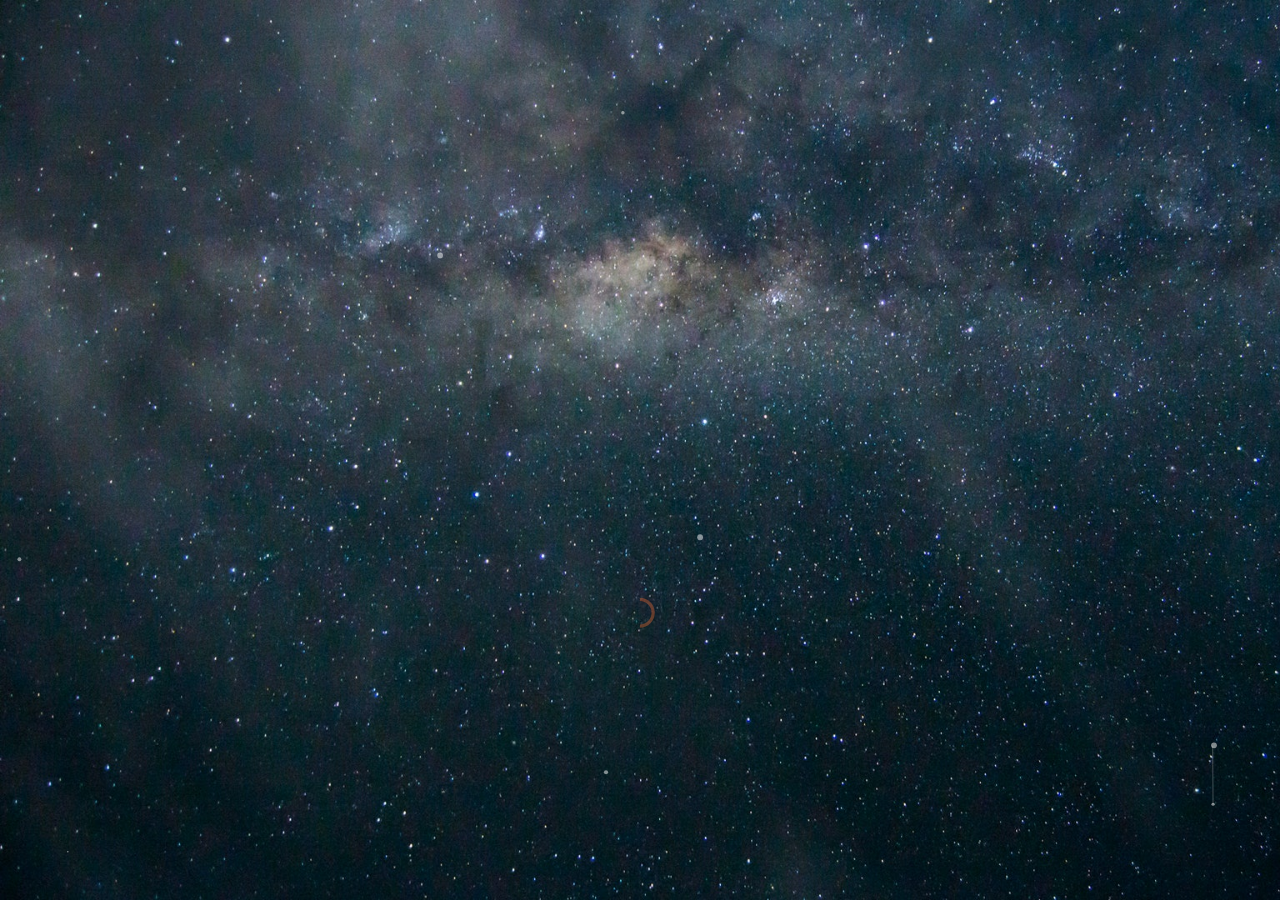
<file: chatapp.html>
<!DOCTYPE html>
<html>

<head>
    <meta charset="utf-8">
    <meta name="viewport" content="width=device-width, initial-scale=1, shrink-to-fit=no">
    <!-- Color of address bar in mobile browser -->
    <meta name="theme-color" content="#191923">

    <!-- Bootstrap -->
    <link rel="stylesheet" href="/assets/external/css/bootstrap.min.css">
    <!-- Main -->
    <link rel="stylesheet" href="/assets/external/css/main.css">
    <!-- Font Awesome -->
    <link rel="stylesheet" href="/assets/external/css/font-awesome.css">
    <!-- Swiper -->
    <link rel="stylesheet" href="/assets/external/css/swiper.min.css">
    <!-- Elements -->
    <link rel="stylesheet" href="/assets/external/css/elements.css">
    <!-- Media queries -->
    <link rel="stylesheet" href="/assets/external/css/media-queries.css">




    <!-- Css from scripts -->
    <!-- orange -->
    <link rel="stylesheet" href="/assets/external/css/primary-color/orange.css">
    <!-- coral -->
    <link rel="stylesheet" href="/assets/external/css/primary-color/coral.css">
    <!-- blue -->
    <link rel="stylesheet" href="/assets/external/css/overlay-color/blue.css">


    <!--Fontawesome CDN-->
    <link rel="stylesheet" href="https://use.fontawesome.com/releases/v5.3.1/css/all.css"
        integrity="sha384-mzrmE5qonljUremFsqc01SB46JvROS7bZs3IO2EmfFsd15uHvIt+Y8vEf7N7fWAU" crossorigin="anonymous">


    <!--App style-->
    <link rel="stylesheet" type="text/css" href="/assets/styles/chatapp.css">


    <title>EasyChat</title>

    <meta property="og:description" content="EasyChat - Einfacher anonymer online chat, no email required" />
    <meta name="keywords"
        content="emnichtda, emnichtdayt, chat, easy, easychat, anonymous, anonym, online, no, email, E-Mail">
    <meta property="og:title" content="EasyChat - Login" />
    <meta property="og:type" content="website" />
    <meta property="og:url" content="https://easychat.emnichtda.de/" />
    <meta property="og:image" content="https://easychat.emnichtda.de/assets/images/logo.png" />

    <!-- icons-->
    <link rel="shortcut icon" type="image/x-icon" href="/assets/images/logo.png">
    <link rel="icon" type="image/png" href="/assets/images/logo.png" sizes="32x32">
    <link rel="icon" type="image/png" href="/assets/images/logo.png" sizes="96x96">
    <link rel="apple-touch-icon" sizes="180x180" href="/assets/images/logo.png">

</head>

<body>
    <div class="frame">
        <div class="container">
            <!-- Custom cursor -->
            <div class='cursor'></div>
            <div class='cursor pet'></div>
            <!-- Custom cursor end -->
            <!-- Preloader -->
            <div class="preloader">
                <!-- Preloader svg image -->
                <svg version="1.1" id="loader-1" xmlns="http://www.w3.org/2000/svg"
                    xmlns:xlink="http://www.w3.org/1999/xlink" x="0px" y="0px" width="40px" height="40px"
                    viewBox="0 0 50 50" style="enable-background:new 0 0 50 50;" xml:space="preserve">
                    <path fill="#000"
                        d="M43.935,25.145c0-10.318-8.364-18.683-18.683-18.683c-10.318,0-18.683,8.365-18.683,18.683h4.068c0-8.071,6.543-14.615,14.615-14.615c8.072,0,14.615,6.543,14.615,14.615H43.935z">
                        <!-- Preloader animation -->
                        <animateTransform attributeType="xml" attributeName="transform" type="rotate" from="0 25 25"
                            to="360 25 25" dur="0.6s" repeatCount="indefinite" />
                    </path>
                </svg>
            </div>
            <!-- Preloader end -->
            <!-- Page wrapper -->
            <!-- Gradient overlay -->
            <div class="overlay"></div>
            <div id="particles-js"></div>
            <div id="page-wrapper" class="page-wrapper">
                <div class="row">
                    <div class="col" style="max-width: 20rem;">
                        <div class="chatbox card text-white bg-dark"
                            style="max-width: 20rem; margin-top: 26px; max-height: 70px;">
                            <form class="chat-input" onsubmit="return false;">
                                <button id="btn_logout" title="logout">
                                    <svg xmlns="http://www.w3.org/2000/svg" width="16" height="16" fill="currentColor" class="bi bi-box-arrow-right" viewBox="0 0 16 16">
                                        <path fill-rule="evenodd" d="M10 12.5a.5.5 0 0 1-.5.5h-8a.5.5 0 0 1-.5-.5v-9a.5.5 0 0 1 .5-.5h8a.5.5 0 0 1 .5.5v2a.5.5 0 0 0 1 0v-2A1.5 1.5 0 0 0 9.5 2h-8A1.5 1.5 0 0 0 0 3.5v9A1.5 1.5 0 0 0 1.5 14h8a1.5 1.5 0 0 0 1.5-1.5v-2a.5.5 0 0 0-1 0v2z"/>
                                        <path fill-rule="evenodd" d="M15.854 8.354a.5.5 0 0 0 0-.708l-3-3a.5.5 0 0 0-.708.708L14.293 7.5H5.5a.5.5 0 0 0 0 1h8.793l-2.147 2.146a.5.5 0 0 0 .708.708l3-3z"/>
                                      </svg>
                                </button>
                            </form>
                        </div>
                        <div class="vh-100 chatbox card text-white bg-dark" style="max-width: 20rem; margin-top: 10px;">
                            <form class="chat-input" onsubmit="return false;">
                                <input type="text" id="in_addchat_usernames" autocomplete="on"
                                    placeholder="Type a username" />
                                <button id="btn_addchat" title="add to the new chat">
                                    <svg xmlns="http://www.w3.org/2000/svg" width="16" height="16" fill="currentColor"
                                        class="bi bi-person-plus" viewBox="0 0 16 16">
                                        <path
                                            d="M6 8a3 3 0 1 0 0-6 3 3 0 0 0 0 6zm2-3a2 2 0 1 1-4 0 2 2 0 0 1 4 0zm4 8c0 1-1 1-1 1H1s-1 0-1-1 1-4 6-4 6 3 6 4zm-1-.004c-.001-.246-.154-.986-.832-1.664C9.516 10.68 8.289 10 6 10c-2.29 0-3.516.68-4.168 1.332-.678.678-.83 1.418-.832 1.664h10z" />
                                        <path fill-rule="evenodd"
                                            d="M13.5 5a.5.5 0 0 1 .5.5V7h1.5a.5.5 0 0 1 0 1H14v1.5a.5.5 0 0 1-1 0V8h-1.5a.5.5 0 0 1 0-1H13V5.5a.5.5 0 0 1 .5-.5z" />
                                    </svg>
                                </button>
                            </form>
                            <div id="tempaddchat">
                                <!-- JavaScript uses this for the create chat menu -->
                            </div>
                            <ul id="chatlist" class="chat-window list-group text-white bg-dark list-group-flush">
                                <!-- Javascript inserts chatnames here -->
                            </ul>
                        </div>
                    </div>
                    <div class="col">
                        <section class="chatbox vh-100">
                            <section class="chat-window" id="chatcontent" style="margin-top: 100px;">
                                <!-- JavaScript inserts chatmessages here -->
                            </section>
                            <form id="sendmessageform" class="chat-input" onsubmit="return false;">
                                <input type="text" id="in_message" autocomplete="on" placeholder="Type a message" />
                                <button id="btn_send_message" title="send">
                                    <svg xmlns="http://www.w3.org/2000/svg" width="16" height="16" fill="currentColor"
                                        class="bi bi-send" viewBox="0 0 16 16">
                                        <path
                                            d="M15.854.146a.5.5 0 0 1 .11.54l-5.819 14.547a.75.75 0 0 1-1.329.124l-3.178-4.995L.643 7.184a.75.75 0 0 1 .124-1.33L15.314.037a.5.5 0 0 1 .54.11ZM6.636 10.07l2.761 4.338L14.13 2.576 6.636 10.07Zm6.787-8.201L1.591 6.602l4.339 2.76 7.494-7.493Z" />
                                    </svg>
                                </button>
                            </form>
                        </section>
                    </div>
                </div>
            </div>
        </div>
    </div>
</body>


<!-- Scripts -->
<!-- jQuery -->
<script src="/assets/external/js/plugins/jquery.min.js"></script>
<!-- Anime -->
<script src="/assets/external/js/plugins/anime.min.js"></script>
<!-- Swiper -->
<script src="/assets/external/js/plugins/swiper.min.js"></script>
<!-- Smooth scroll -->
<script src="/assets/external/js/plugins/smooth-scroll.min.js"></script>
<!-- Howler -->
<script src="/assets/external/js/plugins/howler.min.js"></script>
<!-- Isotope -->
<script src="/assets/external/js/plugins/isotope.min.js"></script>
<!-- Tilt -->
<script src="/assets/external/js/plugins/tilt.jquery.js"></script>
<!-- Waypoints -->
<script src="/assets/external/js/plugins/waypoint.js"></script>
<!-- Bootstrap -->
<script src="/assets/external/js/plugins/bootstrap.min.js"></script>
<!-- Main -->
<script src="/assets/external/js/main.js"></script>
<!-- Particles -->
<script type="text/javascript" src="/assets/external/js/particles.min.js"></script>
<script type="text/javascript" src="/assets/external/js/particles_1.js"></script>
<script type="text/javascript" src="/assets/external/js/script.js"></script>



<!-- App script -->
<script src="/assets/scripts/chatapp.js"></script>


</html>
</file>
<file: assets/external/css/main.css>
/* -------------------------------------------

Name: 		Sonix
Author:		Nazar Miller (millerDigitalDesign)
Portfolio:  https://themeforest.net/user/millerdigitaldesign/portfolio?ref=MillerDigitalDesign

p.s. I am available for Freelance hire (UI design, web development). mail: miller.themes@gmail.com

01. Preloader
02. Space
03. Common styles
04. Sidebar
05. Header
06. Works grid
07. Works slider
08. Works carousel
09. Portfolio cards
10. info
11. Brands
12. Call to action
13. Footer
14. Single project page
15. About page
16. Blog pages
17. Contact page
18. Page 404

------------------------------------------- */

/* -------------------------------

01. Preloader

--------------------------------*/

.preloader svg {
    position: fixed;
    top: 50%;
    left: 50%;
    margin-left: -20px;
    margin-top: -20px;
    animation: preloader .5s linear;
}

@keyframes preloader {
    from {
        opacity: 0;
    }

    to {
        opacity: 1;
    }
}

/* -------------------------------

02. Space

--------------------------------*/

.mt-15 {
    margin-top: 15px;
}

.mb-10 {
    margin-bottom: 10px;
}

.mb-15 {
    margin-bottom: 15px;
}

.mb-20 {
    margin-bottom: 20px;
}

.mb-30 {
    margin-bottom: 30px;
}

.mb-60 {
    margin-bottom: 60px;
}

.mb-90 {
    margin-bottom: 90px;
}

.p-60-0-60 {
    padding-top: 60px;
    padding-bottom: 60px;
}

.p-60-0-0 {
    padding-top: 60px;
}

.p-0-0-60 {
    padding-bottom: 60px;
}

.p-0-0-90 {
    padding-bottom: 90px;
}

.p-90-0-60 {
    padding-top: 90px;
    padding-bottom: 60px;
}

.p-90-0-0 {
    padding-top: 90px;
}

.p-90-0-90 {
    padding-top: 90px;
    padding-bottom: 90px;
}

.p-75-0-90 {
    margin-top: 75px;
    margin-bottom: 90px;
}

/* -------------------------------

03. Common

--------------------------------*/

body {
    background-color: rgba(20, 20, 30, 1);
    overflow-x: hidden;
}

.frame {
    position: relative;
    overflow: hidden;
    width: 100%;
    height: 100%;
}

.page-wrapper {
    position: relative;
    overflow: hidden;
    width: 100%;
    height: 100%;
    min-height: 100vh;
    opacity: 0;
}

.fullscreen {
    height: 100vh;
    width: 100vw;
}

.dots {
    position: absolute;
    top: 0;
    left: 0;
    width: 100%;
    height: 100%;
    background-size: 10px 10px;
    background-image:
        radial-gradient(rgba(26, 26, 41, 1) 15%, transparent 0),
        radial-gradient(rgba(26, 26, 41, 1) 15%, transparent 0);
}

.cursor {
    position: absolute;
    height: 40px;
    width: 40px;
    margin-top: -19px;
    margin-left: -19px;
    transform: scale(.3);
    border-radius: 50%;
    background-color: rgba(235, 235, 240, .2);
    z-index: 1;
    pointer-events: none;
}

.pet {
    transform: scale(1);
    background-color: rgba(235, 235, 240, .1);
}

::-webkit-scrollbar-track {
    border-radius: 10px;
    background-color: rgba(20, 20, 30, 1);
}

::-webkit-scrollbar {
    width: 6px;
}

::-webkit-scrollbar-thumb {
    border-radius: 10px;
    -webkit-box-shadow: inset 0 0 6px rgba(0, 0, 0, .3);
}

/* -------------------------------

04. Sidebar

--------------------------------*/

.sidebar {
    position: fixed;
    z-index: 9999999;
    right: 0;
    height: 100vh;
    width: 500px;
    padding-left: 70px;
    display: flex;
    -webkit-transform: translateX(500px);
    transform: translateX(500px);
    background-image: linear-gradient(-180deg, #191923 0%, #14141E 100%);
    -webkit-box-shadow: 0px 5px 10px 0 rgba(20, 20, 30, 0.20);
    box-shadow: 0px 5px 10px 0 rgba(20, 20, 30, 0.20);
}

.menu-btn {
    display: flex;
    justify-content: center;
    height: 70px;
    width: 70px;
    font-size: 28px;
    border-radius: 1px;
    cursor: pointer;
    -webkit-box-shadow: 0px 5px 10px 0 rgba(20, 20, 30, 0.20);
    box-shadow: 0px 5px 10px 0 rgba(20, 20, 30, 0.20);
}

.menu-btn i {
    align-self: center;
}

.menu-open {
    position: absolute;
    left: -70px;
}

.menu-close {
    position: absolute;
    left: 0;
}

.lang {
    display: flex;
    position: absolute;
    height: 70px;
    right: 65px;
}

.lang p {
    align-self: center;
    margin-right: 10px;
}

.lang a {
    align-self: center;
    opacity: .3;
    text-transform: uppercase;
    padding-top: 11px;
    margin: 2px;
    font-size: 11px;
    border-radius: 50%;
    height: 35px;
    width: 35px;
    text-align: center;
    list-style-type: none;
    -webkit-transition: .5s;
    transition: .5s;
}

.lang a:hover {
    opacity: 1;
    text-decoration: none;
    background-color: rgba(230, 230, 235, .05);
}

.lang .active {
    opacity: 1;
    background-color: rgba(230, 230, 235, .05);
}

.menu {
    position: relative;
    align-self: center;
}

.menu-link {
    font-size: 28px;
    font-weight: 800;
    display: block;
    padding-bottom: 10px;
    -webkit-transition: .5s;
    transition: .5s;
}

.menu-link:hover {
    margin-left: 10px;
}

.drop-menu {
    margin-left: 15px;
}

.drop-menu li a {
    opacity: .6;
    padding: 5px;
    display: block;
    font-size: 14px;
    font-weight: 600;
    -webkit-transition: .5s;
    transition: .5s;
}

.drop-menu li a:hover {
    opacity: 1;
    margin-left: 10px;
}

.drop-menu li:first-child {
    padding-top: 5px;
}

.drop-menu li:last-child {
    padding-bottom: 15px;
}

/* -------------------------------

05. Header

--------------------------------*/

.header {
    width: 100vw;
    height: 100vh;
}

.header-sm {
    width: 100vw;
    height: calc(60vh - 90px);
}

.header .header-bg,
.header .overlay {
    background-size: cover;
    position: absolute;
    width: 100vw;
    height: 150vh;
}

.header-sm .header-bg,
.header-sm .overlay {
    background-size: cover;
    background-position: center;
    position: absolute;
    width: 100vw;
    height: 60vh;
}

.overlay-3 {
    display: flex;
    height: 100%;
    width: 100%;
}

#particles, #particles-js {
  z-index: 0;
  position: absolute;
  top: 0;
  left: 0;
  width: 100%;
  height: 100%;
  overflow: hidden; }

video {
    height: 150vh;
    position: absolute;
}

.swiper-header-slideshow .swiper-wrapper {
    position: absolute;
    height: 150vh;
    z-index: -10;
}

.header-slide {
    background-size: cover;
    height: 150vh;
    width: 100vw;
}

.main-title {
    width: 100%;
    align-self: center;
}

.top-panel {
    display: flex;
    justify-content: space-between;
    position: fixed;
    top: 0;
    left: 0;
    width: 100%;
    height: 70px;
    padding: 15px 30px;
    z-index: 999;
}

.bottom-panel {
    position: absolute;
    z-index: 999;
    padding-left: 30px;
    bottom: 0;
    display: flex;
    justify-content: space-between;
    width: 100%;
}

.logo-text {
    font-family: 'Poppins', sans-serif;
    align-self: center;
    letter-spacing: 0px;
    text-transform: uppercase;
    white-space: nowrap;
    font-size: 26px;
    font-weight: 900;
}

.logo-fix {
    display: inline-block;
    height: 20px;
    line-height: 20px;
    border-radius: 50%;
    -webkit-transform: scale(1.2);
    transform: scale(1.2);
    margin-right: 3px;
    margin-left: 3px;
}

.navigation {
    display: flex;
    justify-content: space-between;
    margin-right: 60px;
}

.navigation li a {
    display: block;
    padding: 15px;
}

.header .header-content {
    display: flex;
    justify-content: center;
    height: 100vh;
    position: relative;
}

.header-sm .header-content {
    display: flex;
    justify-content: center;
    height: 60vh;
    position: relative;
}

.scroll-hint {
    width: 100px;
    position: absolute;
    bottom: 30px;
    text-align: center;
    opacity: .6;
    -webkit-transition: .5s;
    transition: .5s;
}

.scroll-hint:hover {
    opacity: 1;
}

.scroll-hint:hover .mouse {
    margin-bottom: 15px;
}

.mouse {
    margin: auto;
    border: solid 2px rgba(235, 235, 240, 1);
    height: 43px;
    width: 25px;
    border-radius: 20px;
    margin-bottom: 10px;
    -webkit-transition: .5s;
    transition: .5s;
}

.finger {
    height: 5px;
    width: 5px;
    margin: auto;
    margin-top: 10px;
    border-radius: 50%;
}

.scroll-hint p {
    text-transform: uppercase;
    font-size: 9px;
    font-weight: bold;
}

.scroll-hint:hover.cursor {
    transform: scale(1.5)
}

.breadcrumbs ul {
    align-self: center;
}

.breadcrumbs ul li {
    display: inline-block;
}

.breadcrumbs ul li a {
    letter-spacing: 1px;
    text-transform: uppercase;
    font-size: 11px;
    font-weight: bold;
    border-radius: 40px;
    padding: 17px 15px 13px;
    -webkit-transition: .3s;
    transition: .3s;
}

.breadcrumbs ul .active {
    letter-spacing: 1px;
    text-transform: uppercase;
    font-size: 11px;
    font-weight: bold;
    display: inline-block;
    border-radius: 40px;
    padding: 15px 35px 13px;
    background-color: rgba(235, 235, 240, .1);
}

.breadcrumbs ul .active {
    cursor: not-allowed;
}

.breadcrumbs ul li a:hover {
    padding: 17px 35px 17px;
    background-color: rgba(235, 235, 240, .1);
}

/* -------------------------------

06. Works grid

--------------------------------*/

.grid-2,
.grid-3 {
    width: 100%;
}

.grid-item {
    padding-right: 15px;
    padding-left: 15px;
    transition: .5s;
}

.grid-3 .grid-item {
    width: 33.333%;
}

.grid-2 .grid-item {
    width: 50%;
}

.grid-3 .sm {
    height: 20vw;
}

.grid-3 .md {
    height: 28vw;
}

.grid-3 .lg {
    height: 42vw;
}

.grid-2 .sm {
    height: 30.5vw;
}

.grid-2 .md {
    height: 42vw;
}

.grid-2 .lg {
    height: 63vw;
}

.classic-grid {
    margin-right: 0;
    margin-left: 0;
}

.classic-project {
    transition: .5s;
}

.classic-grid-3 .classic-project {
    height: 19vw;
}

.classic-grid-2 .classic-project {
    height: 32vw;
}

.classic-project .project-card {
    height: 100%;
}

/* -------------------------------

07. Works slider

--------------------------------*/

.fullscreen-project {
    height: 100vh;
    width: 100vw;
}

.fullscreen-project img {
    position: absolute;
    z-index: 1;
    object-fit: cover;
    width: 100%;
    height: 100%;
}

.fullscreen-project .overlay-3 {
    z-index: 2;
    position: relative;
}

.fullscreen-project .fs-project-title {
    width: 100%;
    padding-bottom: 90px;
    justify-content: center;
    align-self: flex-end;
    -webkit-transform: translateZ(10px);
    transform: translateZ(10px);
}

/* -------------------------------

08. Works carousel

--------------------------------*/

.swiper-carousel-slider .swiper-slide {
    padding-top: 90px;
    padding-bottom: 90px;
    width: 70vw;
    height: 100vh;
}

.carousel-project {
    height: 100%;
    width: 70vw;
    box-shadow: 0px 5px 15px 0 rgba(5, 5, 10, .1);
    transition: .3s;
}

.carousel-project:hover {
    box-shadow: 0px 5px 20px 0 rgba(5, 5, 10, .2);
}

.carousel-project img {
    position: absolute;
    z-index: 1;
    object-fit: cover;
    width: 100%;
    height: 100%;
}

.carousel-project .overlay-3 {
    z-index: 2;
    position: relative;
}

.carousel-project .fs-project-title {
    width: 100%;
    padding-left: 60px;
    padding-bottom: 60px;
    justify-content: center;
    align-self: flex-end;
    -webkit-transform: translateZ(10px);
    transform: translateZ(10px);
}

/* -------------------------------

09. Portfolio cards

--------------------------------*/

.portfolio {
    position: relative;
}

.filter li {
    display: inline-block;
}

.project-card {
    display: block;
    width: 100%;
    border: none;
    border-radius: 2px;
    background-color: transparent;
    box-shadow: 0px 5px 10px 0 rgba(5, 5, 10, .1);
    -webkit-transform-style: preserve-3d;
    transform-style: preserve-3d;
    position: relative;
}

.project-card:hover {
    box-shadow: 0px 5px 20px 0 rgba(5, 5, 10, .5);
}

.project-card img {
    height: 100%;
    width: 100%;
    border-radius: 2px;
    -o-object-fit: cover;
    object-fit: cover;
}

.project-title {
    display: flex;
    justify-content: space-between;
    width: 100%;
    position: absolute;
    left: 20px;
    bottom: 5px;
    -webkit-transform: translateZ(10px);
    transform: translateZ(10px);
    background: transparent;
}

.project-title h3 {
    text-shadow: 0 2px 5px rgba(20, 20, 30, 0.50);
    align-self: center;
}

.more {
    position: relative;
    right: 40px;
    bottom: 10px;
    align-self: center;
    display: flex;
    justify-content: center;
    border-radius: 50%;
    -webkit-transform: scale(0);
    transform: scale(0);
    height: 50px;
    width: 50px;
    -webkit-box-shadow: 0px 5px 25px 0 rgba(0, 0, 0, 0.30);
    box-shadow: 0px 5px 25px 0 rgba(0, 0, 0, 0.30);
    -webkit-transition: .3s;
    transition: .3s;
}

.more i {
    font-size: 16px;
    align-self: center;
}

.classic-card:hover .more,
.project-card:hover .more {
    -webkit-transform: scale(1);
    transform: scale(1);
}

/* -------------------------------

10. Info

--------------------------------*/

.number {
    font-size: 26px;
}

.b-mark {
    -webkit-transform: rotate(-40deg);
    transform: rotate(-40deg);
    width: 150px;
    position: absolute;
    bottom: 0;
    right: 50px;
    opacity: .1;
    z-index: -1;
}

/* -------------------------------

11. Brands

--------------------------------*/

.brands img {
    opacity: .5;
    width: 100px;
    height: 100px;
    -webkit-transition: .3s;
    transition: .3s;
}

.brands img:hover {
    opacity: 1;
}

/* -------------------------------

12. Call to action

--------------------------------*/

.call-to-action {
    background-size: cover;
}

/* -------------------------------

13. Footer

--------------------------------*/

footer {
    position: relative;
    background-image: linear-gradient(-180deg, #191923 0%, #14141E 100%);
    box-shadow: 0px -10px 20px 0 rgba(20, 20, 30, 0.20);
}

.footer-link {
    margin-bottom: 5px;
}

.footer-link a {
    opacity: .6;
    -webkit-transition: .3s;
    transition: .3s;
}

.footer-link a:hover {
    opacity: 1;
    margin-left: 10px;
}

.footer-link a:hover.footer-link {
    opacity: 1;
}

.cont {
    font-family: 'Poppins', sans-serif;
}

.cont i {
    text-align: center;
    width: 15px;
    margin-right: 10px;
}

/* -------------------------------

14. Single project page

--------------------------------*/

.project-slider {
    padding-right: 30px;
    padding-left: 30px;
    position: relative
}

.project-slider-nav {
    position: absolute;
    min-height: 70px;
    z-index: 9;
    bottom: 0;
    right: 30px;
}

/* -------------------------------

15. About page

--------------------------------*/

.review .avatar-lg {
    margin-right: auto;
    margin-left: auto;
    margin-bottom: 30px;
}

.review {
    display: flex;
    justify-content: space-between;
    flex-direction: column;
}

/* -------------------------------

16. Blog pages

--------------------------------*/

.pub-cover {
    width: 100%;
    box-shadow: 0px 5px 15px 0 rgba(5, 5, 10, .1);
}

.author {
    display: flex;
    justify-content: space-between;
}

.author .rv-cont {
    align-self: center;
}

.avatar-lg {
    position: relative;
    overflow: hidden;
    border-radius: 50%;
    height: 120px;
    width: 120px;
    box-shadow: 0px 10px 20px 0 rgba(20, 20, 30, 0.20);
}

.avatar-sm {
    position: relative;
    overflow: hidden;
    border-radius: 50%;
    height: 70px;
    width: 70px;
    box-shadow: 0px 10px 20px 0 rgba(20, 20, 30, 0.20);
}

.author .avatar-lg {
    margin-right: 30px;
}

.avatar-sm img,
.avatar-lg img {
    width: 100%;
    object-fit: cover;
}

.avatar-sm {
    margin-right: auto;
    margin-left: auto;
    margin-bottom: 30px;
}

.pagination ul li {
    text-align: center;
    list-style-type: none;
    display: inline-block;
}

.pagination ul li a {
    padding-top: 13px;
    font-weight: bold;
    border-radius: 50%;
    display: block;
    height: 50px;
    width: 50px;
}

/* -------------------------------

17. Contact page

--------------------------------*/

.form-field input {
    width: 100%;
    background-color: transparent;
    border: none;
    border-bottom: solid 1px rgba(235, 235, 240, .6);
    font-weight: 200;
    padding-left: 15px;
    padding-bottom: 30px;
    padding-top: 30px;
    color: rgba(235, 235, 240, .6)
}

.contact-form .input-text:focus {
    outline: none;
}

.contact-form .input-text:focus + .label,
.contact-form .input-text.not-empty + .label {
    -webkit-transform: translateY(-40px);
    transform: translateY(-40px);
}

.form-field {
    margin-bottom: 90px;
}

.contact-form .label {
    font-family: 'Poppins', sans-serif;
    position: absolute;
    left: 30px;
    bottom: 30px;
    text-transform: uppercase;
    font-size: 12px;
    font-weight: bold;
    cursor: text;
    transition: .5s;
}

.submit {
    cursor: pointer;
}

.success {
    text-align: center;
    transform: translateY(-60px);
    width: 200px;
    position: absolute;
    opacity: 0;
    top: 15px;
    left: 50%;
    margin-left: -100px;
    font-weight: bold;
    font-size: 12px;
    text-transform: uppercase;
    font-family: 'Poppins', sans-serif;
}

.success i {
    margin-left: 10px;
    font-size: 18px;
}

/* -------------------------------

18. Page 404 

--------------------------------*/

.fhf {
    line-height: 1px;
    display: block;
    margin-top: 50px;
    margin-bottom: -50px;
    font-size: 150px;
}
</file>
<file: assets/external/css/elements.css>
/* -------------------------------------------

Name: 		Sonix
Author:		Nazar Miller (millerDigitalDesign)
Portfolio:  https://themeforest.net/user/millerdigitaldesign/portfolio?ref=MillerDigitalDesign

p.s. I am available for Freelance hire (UI design, web development). mail: miller.themes@gmail.com

01. Preloader
02. Buttons
03. Link
04. Social icons
05. Slider elements

------------------------------------------- */

/*****************************************

01. Fonts and typography

*****************************************/

@import url('https://fonts.googleapis.com/css?family=Poppins:100,100i,200,200i,300,300i,400,400i,500,500i,600,600i,700,700i,800,800i,900,900i|Raleway:100,100i,200,200i,300,300i,400,400i,500,500i,600,600i,700,700i,800,800i,900,900i&amp;subset=devanagari,latin-ext');

/*

font-family: 'Raleway', sans-serif;
font-family: 'Poppins', sans-serif;

*/

* {
    color: rgba(235, 235, 240, 1)
}

hr {
    margin: 0;
}

a,
a:hover {
    text-decoration: none;
    color: rgba(235, 235, 240, 1)
}

ul {
    padding: 0;
    margin: 0;
}

li {
    list-style-type: none;
}

p,
li,
a,
blockquote{
    margin: 0;
    font-family: 'Raleway', sans-serif;
    font-size: 14px;
    letter-spacing: 1px;
}

h1,
h2,
h3,
h4,
h5,
h6,
.h1,
.h2,
.h3,
.h4,
.h5,
.h6 {
    font-family: 'Poppins', sans-serif;
}

h1,
.h1 {
    font-size: 90px;
    letter-spacing: -3px;
    text-shadow: 0 10px 20px rgba(20, 20, 30, 0.20);
}

h2,
.h2 {
    font-size: 60px;
    text-shadow: 0 10px 20px rgba(20, 20, 30, 0.20);
    position: relative;
}

h3,
.h3 {
    font-size: 28px;
    text-shadow: 0 10px 20px rgba(20, 20, 30, 0.20);
}

h4,
.h4 {
    font-size: 16px;
    text-shadow: 0 10px 20px rgba(20, 20, 30, 0.20);
}

.bold {
    font-weight: 900;
}

.up {
    text-transform: uppercase;
}

.opas {
    opacity: .6;
}

.light {
    font-weight: 200;
}

hr {
   background-color: rgba(235, 235, 240, .2);
    margin: 0;
}

.text-title {
    letter-spacing: 1px;
    text-transform: uppercase;
    font-size: 12px;
    font-weight: bold;
    font-family: 'Poppins', sans-serif;
}

.icon {
    opacity: .6;
    width: 55px;
}

/*****************************************

02. Buttons

*****************************************/

button:focus {
    outline: inherit;
}

.button {
    position: relative;
    border-radius: 40px;
    font-size: 12px;
    letter-spacing: 1px;
    padding: 15px 40px;
    text-transform: uppercase;
    font-weight: bold;
    display: inline-block;
    height: 50px;
    margin: 0 5px;
    font-family: 'Poppins', sans-serif;
    border: solid 2px rgba(230, 230, 235, .9);
    color: rgba(230, 230, 235, .9);
    box-shadow: 0px 10px 20px 0 rgba(20, 20, 30, 0.20);
    -webkit-transition: .3s;
    transition: .3s;
}

.button i {
    -webkit-transform: translateY(1px);
    transform: translateY(1px);
    opacity: 0;
    width: 0;
    font-size: 14px;
    -webkit-transition: .3s;
    transition: .3s;
}

.button:hover.button i {
    text-align: center;
    opacity: 1;
    margin-left: 15px;
}

.button-1 {
    padding: 17px 40px;
    border-radius: 40px;
    display: inline-block;
    height: 50px;
    border: none;
}

/* -------------------------------

03. Link

--------------------------------*/

.default-link {
    display: inline-block;
    letter-spacing: 1px;
    text-transform: uppercase;
    font-size: 11px;
    font-weight: bold;
    font-family: 'Poppins', sans-serif;
    border-radius: 40px;
    padding: 15px;
    -webkit-transition: .3s;
    transition: .3s;
}

.default-link.current,
.default-link:hover {
    padding: 15px 35px 13px;
    background-color: rgba(230, 230, 235, .05);
}

/* -------------------------------

04. Social icons

--------------------------------*/

.social {
    margin-left: -5px;
    display: flex;
}

.social li a {
    font-size: 15px;
    border-radius: 50%;
    margin-right: 2px;
    display: flex;
    opacity: .6;
    justify-content: center;
    height: 35px;
    width: 35px;
    text-align: center;
    list-style-type: none;
    -webkit-transition: .3s;
    transition: .3s;
}

.social li a:hover {
    margin-left: 0;
    opacity: 1;
    text-decoration: none;
    background-color: rgba(230, 230, 235, .05);
}

.social li i {
    align-self: center;
}

/* -------------------------------

05. Slider elements

--------------------------------*/

.slider-nav {
    display: flex;
    overflow: hidden;
    z-index: 999;
}

.swiper-prev,
.swiper-next {
    display: flex;
    align-items: center;
    justify-content: center;
    margin: 0;
    position: relative;
    overflow: hidden;
    height: 70px;
    width: 70px;
    font-size: 16px;
    cursor: pointer;
    -webkit-transition: all 0.3s ease-in-out;
    -o-transition: all 0.3s ease-in-out;
    transition: all 0.3s ease-in-out;
}

.swiper-prev:focus,
.swiper-next:focus {
    outline: inherit;
}

.swiper-prev:before {
    content: "first";
    display: flex;
    font-size: 11px;
    letter-spacing: 2px;
    font-weight: bold;
    text-transform: uppercase;
    align-items: center;
    justify-content: center;
    text-align: center;
    position: absolute;
    bottom: -70px;
    height: 70px;
    width: 70px;
    color: #fff;
}

.swiper-next:before {
    content: "last";
    display: flex;
    font-size: 11px;
    letter-spacing: 2px;
    font-weight: bold;
    text-transform: uppercase;
    align-items: center;
    justify-content: center;
    text-align: center;
    position: absolute;
    bottom: -70px;
    height: 70px;
    width: 70px;
    color: #fff;
}

.swiper-button-disabled {
    overflow: visible;
    height: 0;
    color: transparent;
}

.swiper-button-disabled i {
    opacity: 0;
}

.swiper-button-disabled:hover {
    cursor: not-allowed;
}

.swiper-pagination {
    position: relative;
}

.swiper-pagination-bullet {
    margin: 0 7px;
    transform: scale(1.3);
    background-color: rgba(235, 235, 240, 1);
    -webkit-transition: .3s;
    transition: .3s;
}

.swiper-pagination-bullet:focus {
    outline: inherit;
}

.swiper-pagination-bullet-active {
    transform: scale(1.7);
}
</file>
<file: assets/external/css/media-queries.css>
@media (max-width: 992px) {

    .grid-3 .grid-item {
        width: calc(50% - 1px)
    }

    .grid-2 .grid-item {
        width: calc(50% - 1px)
    }

    .classic-grid-3 .classic-project,
    .grid-3 .sm {
        height: 27vw;
    }

    .grid-3 .md {
        height: 38vw;
    }

    .grid-3 .lg {
        height: 55vw;
    }

    .swiper-carousel-slider .swiper-slide {
        padding-top: 180px;
        padding-bottom: 180px;
    }

    .carousel-project .fs-project-title {
        padding-left: 30px;
        padding-bottom: 30px;
    }

    .section-number {
        display: none;
    }

}

@media (max-width: 768px) {
    
    h1,
    .h1 {
        font-size: 72px;
        letter-spacing: -2px;
    }

    h2,
    .h2 {
        font-size: 48px;
    }
    
    .grid-3 .grid-item {
        width: 100%;
    }

    .grid-2 .grid-item {
        width: 100%;
    }

    .classic-grid-3 .classic-project,
    .classic-grid-2 .classic-project,
    .grid-2 .sm,
    .grid-3 .sm {
        height: calc(65vw - 30px);
    }

    .grid-2 .md,
    .grid-3 .md {
        height: calc(100vw - 30px);
    }

    .grid-2 .lg,
    .grid-3 .lg {
        height: calc(140vw - 30px);
    }

    .navigation {
        display: none;
    }

    .footer-content {
        margin-bottom: 30px;
    }

    .copy .social {
        margin-left: auto;
        display: block;
    }

    .copy .social li {
        display: inline-block;
    }

    .classic-project,
    .grid-item {
        padding: 0;
    }

    .top-panel {
        padding: 15px;
    }

    .bottom-panel {
        padding-left: 15px;
    }

    .swiper-carousel-slider .swiper-slide {
        width: 100vw;
        padding-top: 0;
        padding-bottom: 0;
    }

    .carousel-project {
        width: 100vw;
    }

    .carousel-project .fs-project-title {
        padding-bottom: 90px;
        padding-left: 0;
    }

    .menu-link {
        font-size: 24px;
    }

    .drop-menu li a {
        font-size: 12px;
    }

    .project-slider {
        padding-right: 15px;
        padding-left: 15px;
    }

    .project-slider-nav {
        right: 15px;
    }

    .classic-project,
    .grid-item {
        margin-bottom: 15px;
    }

    .classic-grid:last-child,
    .grid:last-child {
        margin-bottom: 15px;
    }

    .cursor {
        display: none;
    }

    .form-field {
        margin-bottom: 50px;
    }
    
    .filter {
        margin-left: -15px;
    }

}

@media (max-width: 500px) {

     h1,
    .h1 {
        font-size: 48px;
        letter-spacing: -2px;
    }

    h2,
    .h2 {
        font-size: 36px;
    }
    
    .sidebar {
        width: 100%;
        -webkit-transform: translateX(100%);
        transform: translateX(100%);
    }

    .menu-link:hover {
        margin-left: 0;
    }

    .margin-sm-bottom {
        margin-left: 50px;
        margin-right: 50px;
        margin-bottom: 15px;
    }

    .margin-lg-bottom {
        margin-bottom: 60px;
    }

    .scroll-hint {
        display: none;
    }

    .portfolio {
        margin-top: 0;
    }

    .main-title {
        margin-top: 65px;
    }

    .header-sm {
        height: 50vh;
    }

    .header-sm .header-bg,
    .header-sm .overlay {
        height: 80vh;
    }

    .author {
        text-align: center;
        flex-direction: column;
    }

    .author .avatar-lg {
        text-align: left;
        margin-bottom: 30px;
        margin-right: 0;
    }
}
</file>
<file: assets/external/css/primary-color/orange.css>
/* -------------------------------------------

Name: 		Sonix
Author:		Nazar Miller (millerDigitalDesign)
Portfolio:  https://themeforest.net/user/millerdigitaldesign/portfolio?ref=MillerDigitalDesign

p.s. I am available for Freelance hire (UI design, web development). mail: miller.themes@gmail.com

------------------------------------------- */

svg path,
svg rect {
    fill: rgb(255,165,0)
}

.success i,
.menu-link.color:hover,
.color {
    color: rgb(255,165,0)
}

::-webkit-scrollbar-thumb,
.pagination ul li .active,
.circle-button,
.swiper-pagination-bullet-active,
.swiper-prev,
.swiper-next,
.more,
.finger,
.menu-btn,
.button-1,
.logo-fix {
    background-color: rgb(255,165,0)
}
</file>
<file: assets/external/css/primary-color/coral.css>
/* -------------------------------------------

Name: 		Sonix
Author:		Nazar Miller (millerDigitalDesign)
Portfolio:  https://themeforest.net/user/millerdigitaldesign/portfolio?ref=MillerDigitalDesign

p.s. I am available for Freelance hire (UI design, web development). mail: miller.themes@gmail.com

------------------------------------------- */

svg path,
svg rect {
    fill: rgb(255,114,53);
}

.success i,
.menu-link.color:hover,
.color {
    color: rgb(255,114,53);
}

::-webkit-scrollbar-thumb,
.pagination ul li .active,
.circle-button,
.swiper-pagination-bullet-active,
.swiper-prev,
.swiper-next,
.more,
.finger,
.menu-btn,
.button-1,
.logo-fix {
    background-color: rgb(255,114,53);
}
</file>
<file: assets/external/css/overlay-color/blue.css>
/* -------------------------------------------

Name: 		Sonix
Author:		Nazar Miller (millerDigitalDesign)
Portfolio:  https://themeforest.net/user/millerdigitaldesign/portfolio?ref=MillerDigitalDesign

p.s. I am available for Freelance hire (UI design, web development). mail: miller.themes@gmail.com

------------------------------------------- */

.overlay {
    background-image: linear-gradient(-180deg, rgba(20, 20, 30, 0.75) 0%, rgba(20, 20, 100, 0.75) 18%, rgba(20, 20, 100, 0.75) 32%, rgba(20, 20, 30, 1) 95%);
    transition: .5s;
}

.overlay-2 {
    background-image: linear-gradient(-360deg, rgba(20, 20, 100, 0.70) 0, rgba(20, 20, 100, 0.70) 32%, rgba(20, 20, 30, 1) 100%);
    transition: .5s;
}

.overlay-3 {
    background-image: linear-gradient(-180deg, rgba(20, 20, 30, .5) 0%, rgba(20, 20, 30, 0.00) 15%, rgba(20, 20, 100, .8) 80%, rgba(20, 20, 30, .95) 95%);
    transition: .5s;
}
</file>
<file: assets/styles/chatapp.css>
html,body{
    background-image: url('/assets/images/background.jpg');
    background-size: cover;
    background-repeat: no-repeat;
    height: 100%;
    font-family: 'Numans', sans-serif;
}

.chatbox {
    display: flex;
    flex-direction: column;
    overflow: hidden;
    box-shadow: 0 0 4px rgba(0,0,0,.14),0 4px 8px rgba(0,0,0,.28);
}
.chat-window {
    flex: auto;
    max-height: calc(100% - 60px);
    background: #2f323b;
    overflow: auto;
}
.chat-input {
    flex: 0 0 auto;
    height: 60px;
    background: #40434e;
    border-top: 1px solid #2671ff;
    box-shadow: 0 0 4px rgba(0,0,0,.14),0 4px 8px rgba(0,0,0,.28);
}
.chat-input input {
    height: 59px;
    line-height: 60px;
    outline: 0 none;
    border: none;
    width: calc(100% - 60px);
    color: white;
    text-indent: 10px;
    font-size: 12pt;
    padding: 0;
    background: #40434e;
}
.chat-input button {
    float: right;
    outline: 0 none;
    border: none;
    background: rgba(255,255,255,.25);
    height: 40px;
    width: 40px;
    border-radius: 50%;
    padding: 2px 0 0 0;
    margin: 10px;
    transition: all 0.15s ease-in-out;
}
.chat-input input[good] + button {
    box-shadow: 0 0 2px rgba(0,0,0,.12),0 2px 4px rgba(0,0,0,.24);
    background: #2671ff;
}
.chat-input input[good] + button:hover {
    box-shadow: 0 8px 17px 0 rgba(0,0,0,0.2),0 6px 20px 0 rgba(0,0,0,0.19);
}
.chat-input input[good] + button path {
    fill: white;
}
.msg-container {
    position: relative;
    display: inline-block;
    width: 100%;
    margin: 0 0 10px 0;
    padding: 0;
}
.msg-box {
    display: flex;
    background: #5b5e6c;
    padding: 10px 10px 0 10px;
    border-radius: 0 6px 6px 0;
    max-width: 80%;
    width: auto;
    float: left;
    box-shadow: 0 0 2px rgba(0,0,0,.12),0 2px 4px rgba(0,0,0,.24);
}
.user-img {
    display: inline-block;
    border-radius: 50%;
    height: 40px;
    width: 40px;
    background: #2671ff;
    margin: 0 10px 10px 0;
}
.flr {
    flex: 1 0 auto;
    display: flex;
    flex-direction: column;
    width: calc(100% - 50px);
}
.messages {
    flex: 1 0 auto;
}
.msg {
    display: inline-block;
    font-size: 11pt;
    line-height: 13pt;
    color: rgba(255,255,255,.7);
    margin: 0 0 4px 0;
}
.msg:first-of-type {
    margin-top: 8px;
}
.timestamp {
    color: rgba(0,0,0,.38);
    font-size: 8pt;
    margin-bottom: 10px;
}
.username {
    margin-right: 3px;
}
.posttime {
    margin-left: 3px;
}
.msg-self .msg-box {
    border-radius: 6px 0 0 6px;
    background: #2671ff;
    float: right;
}
.msg-self .user-img {
    margin: 0 0 10px 10px;
}
.msg-self .msg {
    text-align: right;
}
.msg-self .timestamp {
    text-align: right;
}

.selectedchat{
    background: #2671ff !important;
}
</file>
